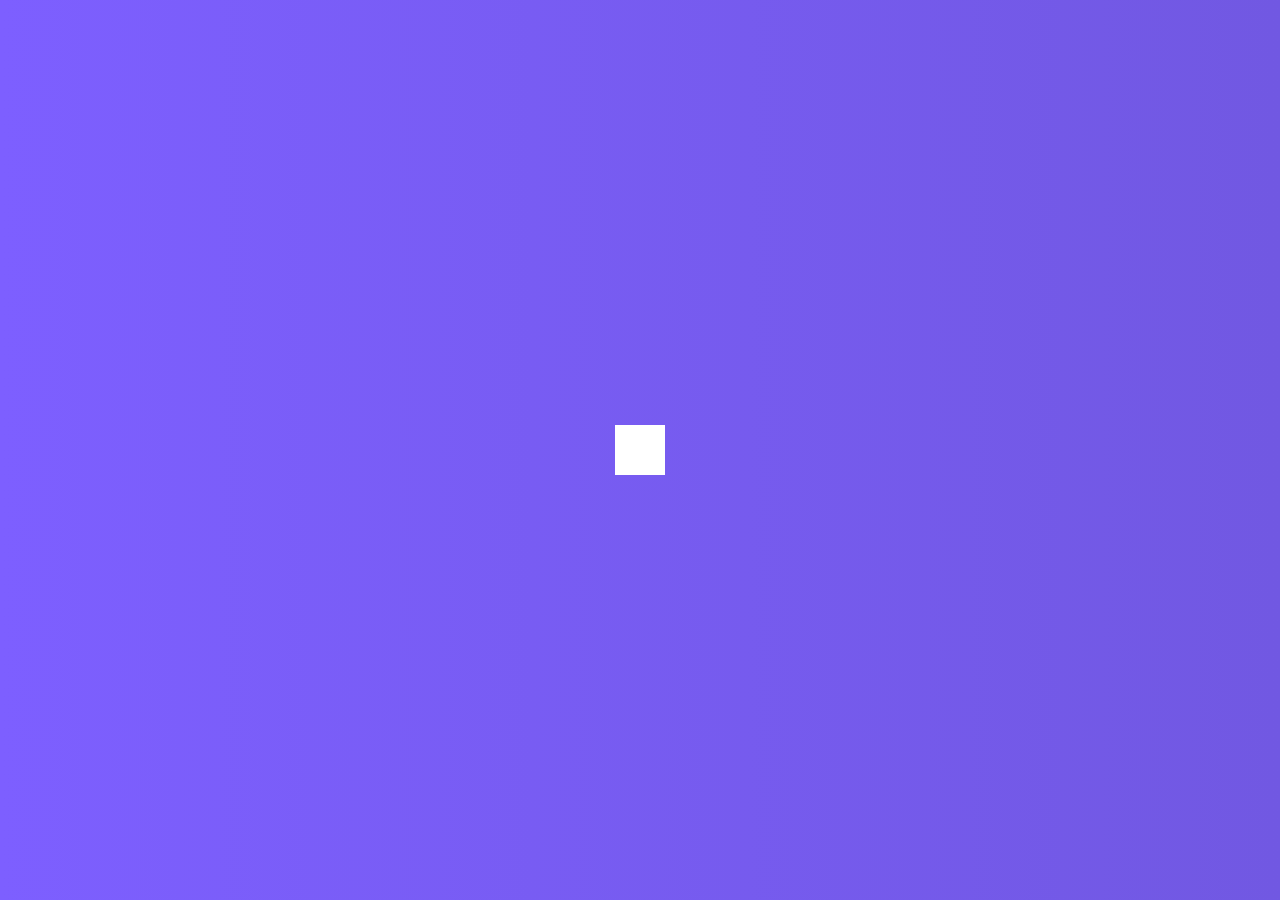
<file: _project_starter_ copy/index.html>
<!DOCTYPE html>
<html lang="en">
  <head>
    <meta charset="UTF-8" />
    <meta http-equiv="X-UA-Compatible" content="IE=edge" />
    <meta name="viewport" content="width=device-width, initial-scale=1.0" />
    <link
      rel="stylesheet"
      href="https://cdnjs.cloudflare.com/ajax/libs/font-awesome/5.15.3/css/all.min.css"
      integrity="sha512-iBBXm8fW90+nuLcSKlbmrPcLa0OT92xO1BIsZ+ywDWZCvqsWgccV3gFoRBv0z+8dLJgyAHIhR35VZc2oM/gI1w=="
      crossorigin="anonymous"
      referrerpolicy="no-referrer"
    />
    <link rel="stylesheet" href="style.css" />
    <title>Hidden Search</title>
  </head>
  <body>
    <div class="search">
      <input type="text" class="input" placeholder="Search..." />
      <button class="btn"><i class="fas fa-search"></i></button>
    </div>
    <script src="script.js"></script>
  </body>
</html>
</file>
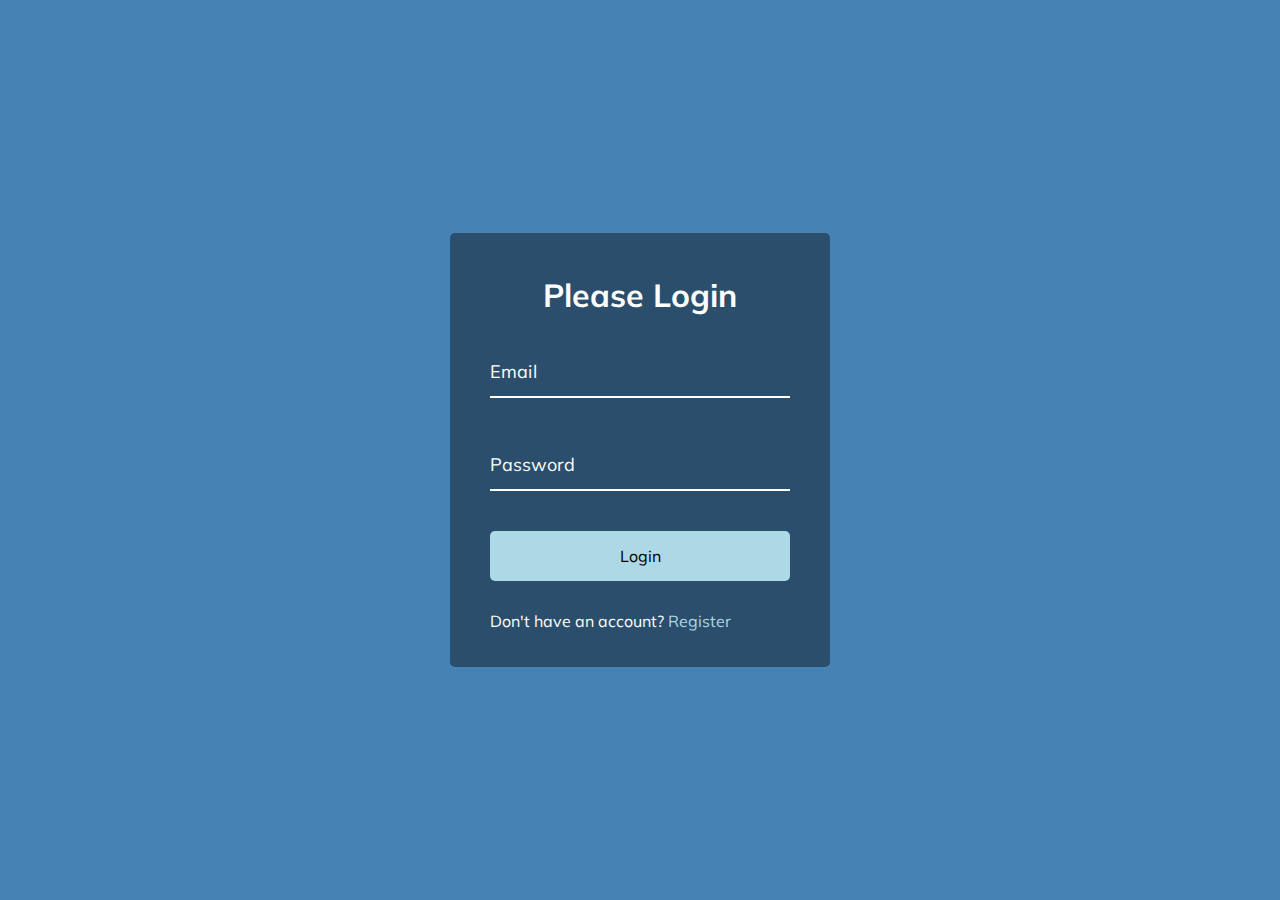
<file: formWaveAnimation/index.html>
<!DOCTYPE html>
<html lang="en">
  <head>
    <meta charset="UTF-8" />
    <meta http-equiv="X-UA-Compatible" content="IE=edge" />
    <meta name="viewport" content="width=device-width, initial-scale=1.0" />
    <!-- <link
      rel="stylesheet"
      href="https://cdnjs.cloudflare.com/ajax/libs/font-awesome/5.15.3/css/all.min.css"
      integrity="sha512-iBBXm8fW90+nuLcSKlbmrPcLa0OT92xO1BIsZ+ywDWZCvqsWgccV3gFoRBv0z+8dLJgyAHIhR35VZc2oM/gI1w=="
      crossorigin="anonymous"
      referrerpolicy="no-referrer"
    /> -->
    <link rel="stylesheet" href="style.css" />
    <title>Form Input Wave</title>
  </head>
  <body>
    <div class="container">
      <h1>Please Login</h1>
      <div class="form-control">
        <input type="text" required />
        <label>Email</label>
      </div>

      <div class="form-control">
        <input type="password" required />
        <label>Password</label>
      </div>

      <button class="btn">Login</button>

      <p class="text">Don't have an account? <a href="#">Register</a></p>
    </div>
    <script src="script.js"></script>
  </body>
</html>
</file>
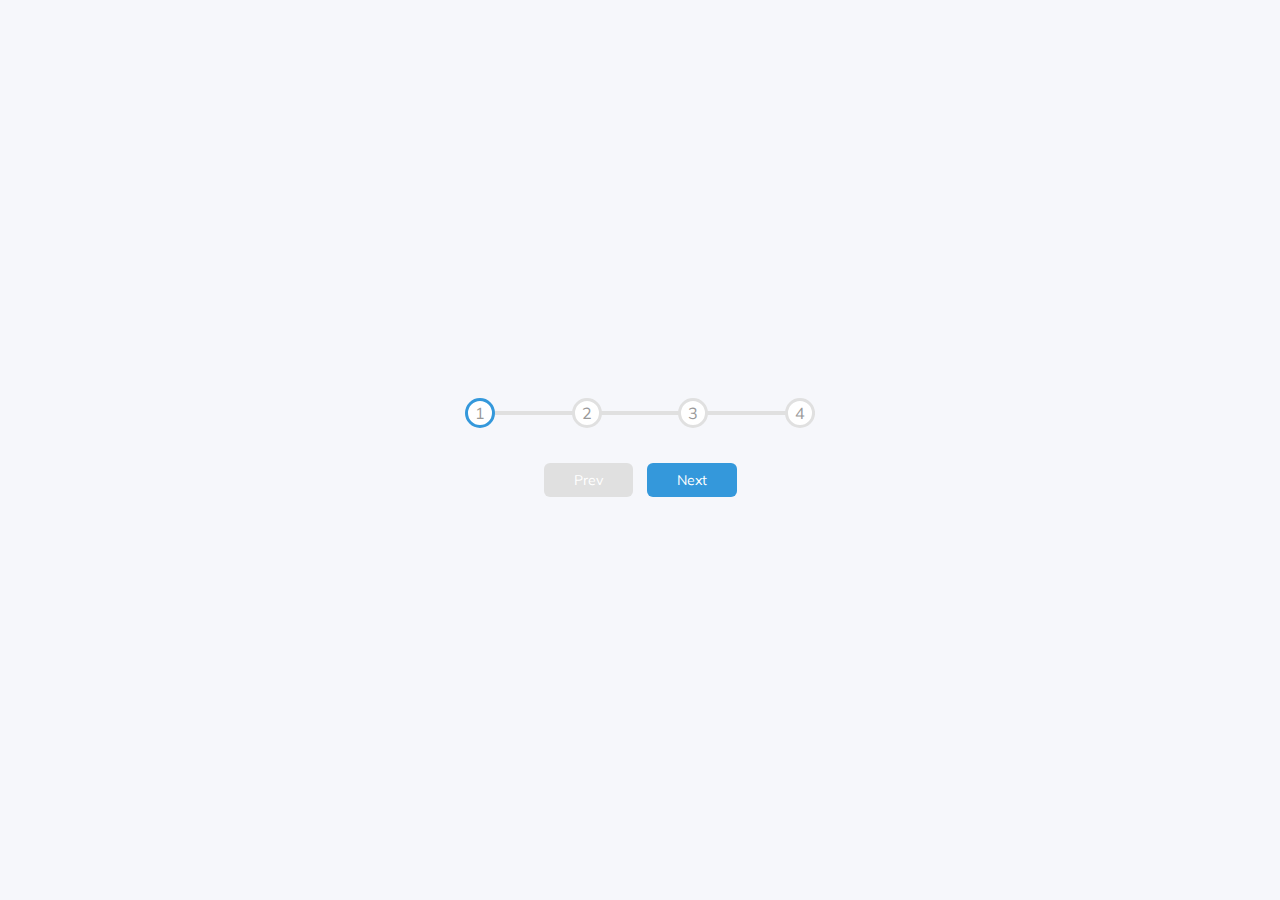
<file: progressSteps/index.html>
<!DOCTYPE html>
<html lang="en">
  <head>
    <meta charset="UTF-8" />
    <meta http-equiv="X-UA-Compatible" content="IE=edge" />
    <meta name="viewport" content="width=device-width, initial-scale=1.0" />
    <link rel="stylesheet" href="style.css" />
    <title>Progress Steps</title>
  </head>
  <body>
    <div class="container">
      <div class="progress-container">
        <div class="progress" id="progress"></div>
        <div class="circle active">1</div>
        <div class="circle">2</div>
        <div class="circle">3</div>
        <div class="circle">4</div>
      </div>

      <button class="btn" id="prev" disabled>Prev</button>
      <button class="btn" id="next">Next</button>
    </div>
    <script src="script.js"></script>
  </body>
</html>
</file>
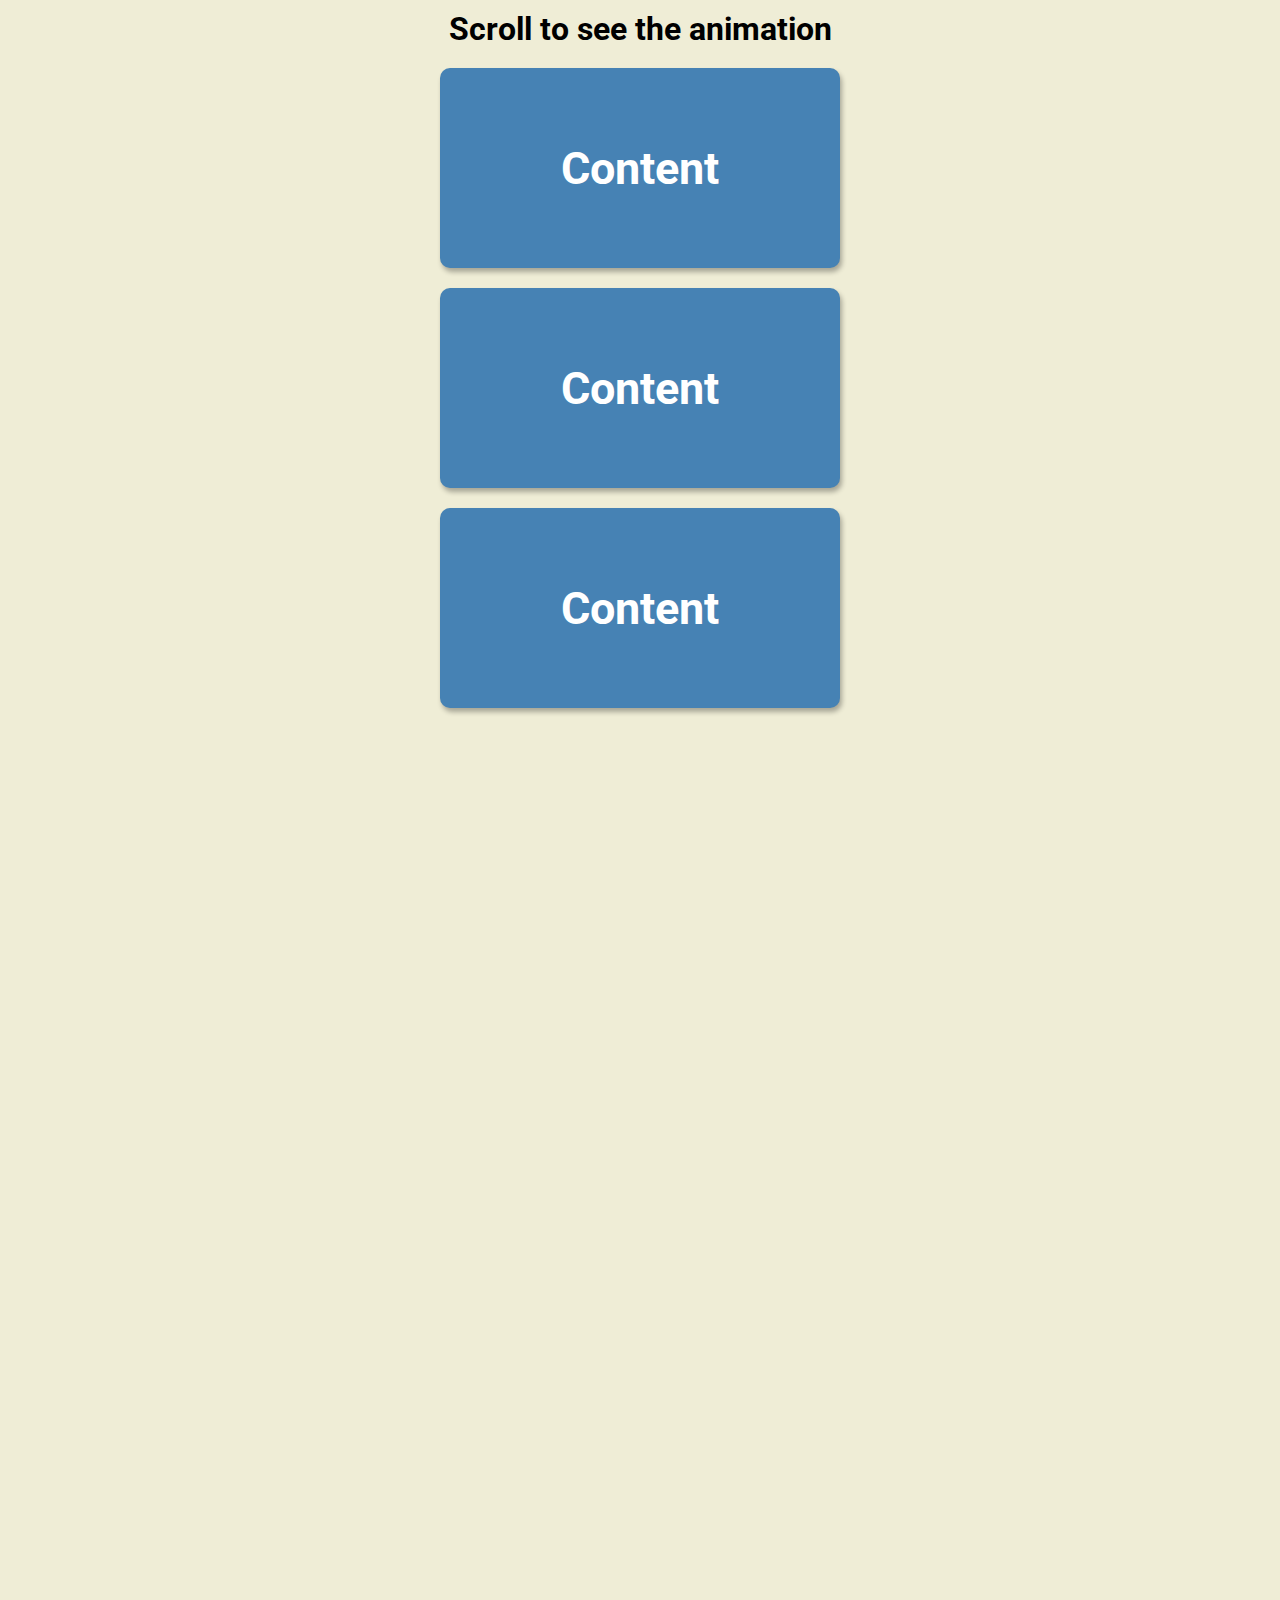
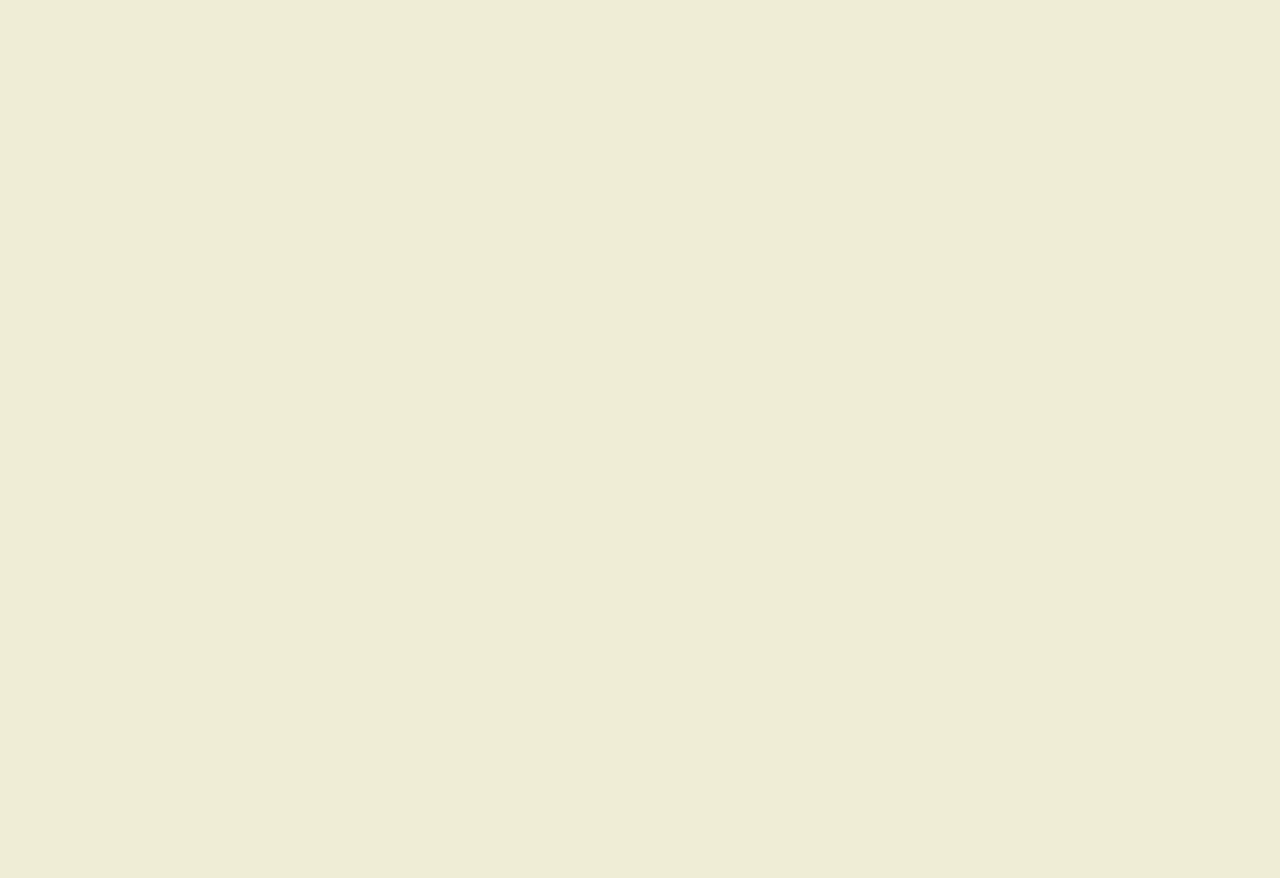
<file: scrollAnimation/index.html>
<!DOCTYPE html>
<html lang="en">
  <head>
    <meta charset="UTF-8" />
    <meta http-equiv="X-UA-Compatible" content="IE=edge" />
    <meta name="viewport" content="width=device-width, initial-scale=1.0" />
    <!-- <link
      rel="stylesheet"
      href="https://cdnjs.cloudflare.com/ajax/libs/font-awesome/5.15.3/css/all.min.css"
      integrity="sha512-iBBXm8fW90+nuLcSKlbmrPcLa0OT92xO1BIsZ+ywDWZCvqsWgccV3gFoRBv0z+8dLJgyAHIhR35VZc2oM/gI1w=="
      crossorigin="anonymous"
      referrerpolicy="no-referrer"
    /> -->
    <link rel="stylesheet" href="style.css" />
    <title>Scroll Animation</title>
  </head>
  <body>
    <h1>Scroll to see the animation</h1>
    <div class="box"><h2>Content</h2></div>
    <div class="box"><h2>Content</h2></div>
    <div class="box"><h2>Content</h2></div>
    <div class="box"><h2>Content</h2></div>
    <div class="box"><h2>Content</h2></div>
    <div class="box"><h2>Content</h2></div>
    <div class="box"><h2>Content</h2></div>
    <div class="box"><h2>Content</h2></div>
    <div class="box"><h2>Content</h2></div>
    <div class="box"><h2>Content</h2></div>
    <div class="box"><h2>Content</h2></div>
    <script src="script.js"></script>
  </body>
</html>
</file>
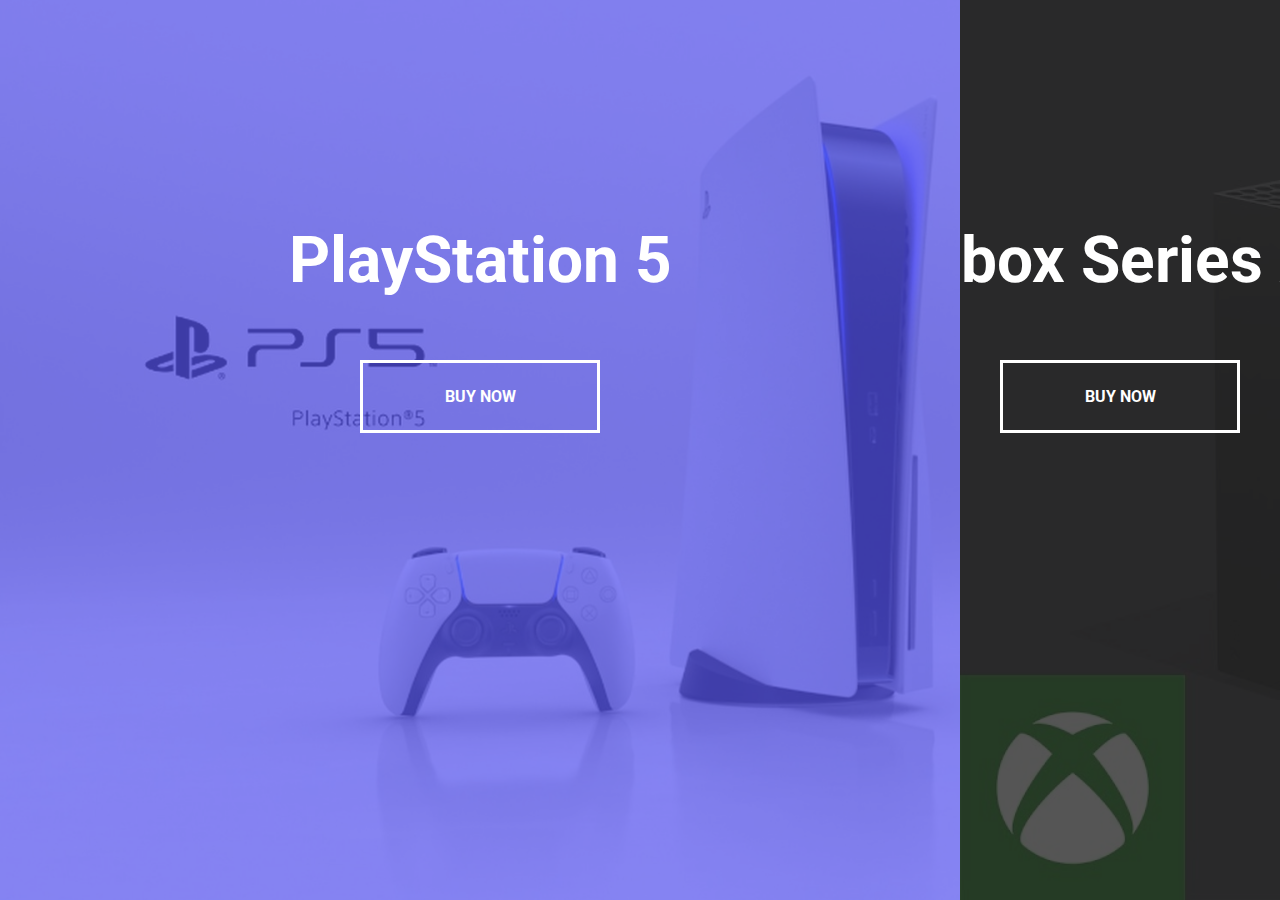
<file: splitLandingPage/index.html>
<!DOCTYPE html>
<html lang="en">
  <head>
    <meta charset="UTF-8" />
    <meta http-equiv="X-UA-Compatible" content="IE=edge" />
    <meta name="viewport" content="width=device-width, initial-scale=1.0" />
    <!-- <link
      rel="stylesheet"
      href="https://cdnjs.cloudflare.com/ajax/libs/font-awesome/5.15.3/css/all.min.css"
      integrity="sha512-iBBXm8fW90+nuLcSKlbmrPcLa0OT92xO1BIsZ+ywDWZCvqsWgccV3gFoRBv0z+8dLJgyAHIhR35VZc2oM/gI1w=="
      crossorigin="anonymous"
      referrerpolicy="no-referrer"
    /> -->
    <link rel="stylesheet" href="style.css" />
    <title>Split Landing Page</title>
  </head>
  <body>
    <div class="container">
      <div class="split left">
        <h1>PlayStation 5</h1>
        <a href="#" class="btn">Buy Now</a>
      </div>
      <div class="split right">
        <h1>Xbox Series X</h1>
        <a href="#" class="btn">Buy Now</a>
      </div>
    </div>
    <script src="script.js"></script>
  </body>
</html>
</file>
<file: _project_starter_ copy/style.css>
@import url('https://fonts.googleapis.com/css2?family=Roboto:wght@400;700&display=swap');

* {
  box-sizing: border-box;
}

body {
  background-image: linear-gradient(90deg, #7d5fff, #7158e2);
  font-family: 'Roboto', sans-serif;
  display: flex;
  align-items: center;
  justify-content: center;
  height: 100vh;
  overflow: hidden;
  margin: 0;
}

.search {
  position: relative;
  height: 50px;
}

.search .input {
  background-color: #fff;
  border: 0;
  font-size: 18px;
  padding: 15px;
  height: 50px;
  width: 50px;
  transition: width 0.3s ease;
}

.btn {
  background-color: white;
  border: 0;
  cursor: pointer;
  font-size: 24px;
  position: absolute;
  top: 0;
  left: 0;
  height: 50px;
  width: 50px;
  transition: transform 0.3s ease;
}

.btn:focus,
.input:focus {
  outline: none;
}

.search.active .input {
  width: 200px;
}

.search.active .btn {
  transform: translateX(198px);
}
</file>
<file: formWaveAnimation/style.css>
@import url('https://fonts.googleapis.com/css?family=Muli&display=swap');

* {
  box-sizing: border-box;
}

body {
  background-color: steelblue;
  color: #fff;
  font-family: 'Muli', sans-serif;
  display: flex;
  flex-direction: column;
  align-items: center;
  justify-content: center;
  height: 100vh;
  overflow: hidden;
  margin: 0;
}

.container {
  background-color: rgba(0, 0, 0, 0.4);
  padding: 20px 40px;
  border-radius: 5px;
}

.container h1 {
  text-align: center;
  margin-bottom: 30px;
}

.container a {
  text-decoration: none;
  color: lightblue;
}

.btn {
  cursor: pointer;
  display: inline-block;
  width: 100%;
  background: lightblue;
  padding: 15px;
  font-family: inherit;
  font-size: 16px;
  border: 0;
  border-radius: 5px;
}

.btn:focus {
  outline: 0;
}

.btn:active {
  transform: scale(0.98);
}

.text {
  margin-top: 30px;
}

.form-control {
  position: relative;
  margin: 20px 0 40px;
  width: 300px;
}

.form-control input {
  background-color: transparent;
  border: 0;
  border-bottom: 2px #fff solid;
  display: block;
  width: 100%;
  padding: 15px 0;
  font-size: 18px;
  color: #fff;
}

.form-control input:focus,
.form-control input:valid {
  outline: 0;
  border-bottom-color: lightblue;
}

.form-control label {
  position: absolute;
  top: 15px;
  left: 0;
}

.form-control label span {
  display: inline-block;
  font-size: 18px;
  min-width: 5px;
  transition: 0.3s cubic-bezier(0.68, -0.55, 0.265, 1.55);
}

.form-control input:focus + label span,
.form-control input:valid + label span {
  color: lightblue;
  transform: translateY(-30px);
}
</file>
<file: progressSteps/style.css>
@import url('https://fonts.googleapis.com/css?family=Muli&display=swap');

:root {
  --line-border-fill: #3498db;
  --line-border-empty: #e0e0e0;
}

* {
  box-sizing: border-box;
}

body {
  background-color: #f6f7fb;
  font-family: 'Muli', sans-serif;
  display: flex;
  align-items: center;
  justify-content: center;
  height: 100vh;
  overflow: hidden;
  margin: 0;
}

.container {
  text-align: center;
}

.progress-container {
  display: flex;
  justify-content: space-between;
  position: relative;
  margin-bottom: 30px;
  max-width: 100%;
  width: 350px;
}

.progress-container::before {
  content: '';
  background-color: var(--line-border-empty);
  position: absolute;
  top: 50%;
  left: 0;
  transform: translateY(-50%);
  height: 4px;
  width: 100%;
  z-index: -1;
}

.progress {
  background-color: var(--line-border-fill);
  position: absolute;
  top: 50%;
  left: 0;
  transform: translateY(-50%);
  height: 4px;
  width: 0%;
  z-index: -1;
  transition: 0.4s ease;
}

.circle {
  background-color: #fff;
  color: #999;
  border-radius: 50%;
  height: 30px;
  width: 30px;
  display: flex;
  align-items: center;
  justify-content: center;
  border: 3px solid var(--line-border-empty);
  transition: 0.4s ease;
}

.circle.active {
  border-color: var(--line-border-fill);
}

.btn {
  background-color: var(--line-border-fill);
  color: #fff;
  border: 0;
  border-radius: 6px;
  cursor: pointer;
  font-family: inherit;
  padding: 8px 30px;
  margin: 5px;
  font-size: 14px;
}

.btn:active {
  transform: scale(0.98);
}

.btn:focus {
  outline: 0;
}

.btn:disabled {
  background-color: var(--line-border-empty);
  cursor: not-allowed;
}
</file>
<file: scrollAnimation/style.css>
@import url('https://fonts.googleapis.com/css2?family=Roboto:wght@400;700&display=swap');

* {
  box-sizing: border-box;
}

body {
  background-color: #efedd6;
  font-family: 'Roboto', sans-serif;
  display: flex;
  flex-direction: column;
  align-items: center;
  justify-content: center;
  margin: 0;
  overflow-x: hidden;
}

h1 {
  margin: 10px;
}

.box {
  background-color: steelblue;
  color: #fff;
  display: flex;
  align-items: center;
  justify-content: center;
  width: 400px;
  height: 200px;
  margin: 10px;
  border-radius: 10px;
  box-shadow: 2px 4px 5px rgba(0, 0, 0, 0.3);
  transform: translateX(400%);
  transition: transform 0.4s ease;
}

.box:nth-of-type(even) {
  transform: translateX(-400%);
}

.box.show {
  transform: translateX(0);
}

.box h2 {
  font-size: 45px;
}
</file>
<file: splitLandingPage/style.css>
@import url('https://fonts.googleapis.com/css2?family=Roboto:wght@400;700&display=swap');

:root {
  --left-bg-color: rgba(87,84,236,0.7);
  --right-bg-color: rgba(43,43,43,0.8);
  --left-btn-hover-color: rgba(87,84,236,1);
  --right-btn-hover-color: rgba(28,122,28,1);

  --hover-width: 75%;
  --other-width: 25%;

  --speed: 1000ms;
}

* {
  box-sizing: border-box;
}

body {
  font-family: 'Roboto', sans-serif;
  height: 100vh;
  overflow: hidden;
  margin: 0;
}

h1 {
  font-size: 4rem;
  color: #fff;
  position: absolute;
  left: 50%;
  top: 20%;
  transform: translateX(-50%);
  white-space: nowrap;
}

.btn {
  position: absolute;
  display: flex;
  align-items: center;
  justify-content: center;
  left: 50%;
  top: 40%;
  transform: translateX(-50%);
  text-decoration: none;
  color: #fff;
  border: #fff solid 0.2rem;
  font-size: 1rem;
  font-weight: bold;
  text-transform: uppercase;
  width: 15rem;
  padding: 1.5rem;
}

.split.left .btn:hover {
  background-color: var(--left-btn-hover-color);
  border-color: var(--left-btn-hover-color);
}
.split.right .btn:hover {
  background-color: var(--right-btn-hover-color);
  border-color: var(--right-btn-hover-color);
}

.container {
  position: relative;
  width: 100%;
  height: 100%;
  background-color: #333;
}

.split {
  position: absolute;
  width: 50%;
  height: 100%;
  overflow: hidden;
}

.split.left {
  left: 0;
  background: url('images/ps.jpg');
  background-repeat: no-repeat;
  background-size: cover;
}

.split.left::before {
  content: '';
  position: absolute;
  width: 100%;
  height: 100%;
  background-color: var(--left-bg-color);
}

.split.right {
  right: 0;
  background: url('images/xbox.jpg');
  background-repeat: no-repeat;
  background-size: cover;
}

.split.right::before {
  content: '';
  position: absolute;
  width: 100%;
  height: 100%;
  background-color: var(--right-bg-color);
}

.split.right, .split.left, .split.right::before, .split.left::before {
  transition: all var(--speed) ease-in-out;
}

.hover-left .left {
  width: var(--hover-width);
}

.hover-left .right {
  width: var(--other-width);
}

.hover-right .right {
  width: var(--hover-width);
}

.hover-right .left {
  width: var(--other-width);
}

@media(max-width: 800px) {
  h1 {
    font-size: 2rem;
    top: 30%;
  }

  .btn {
    padding: 1.2rem;
    width: 12rem;
  }
}
</file>
